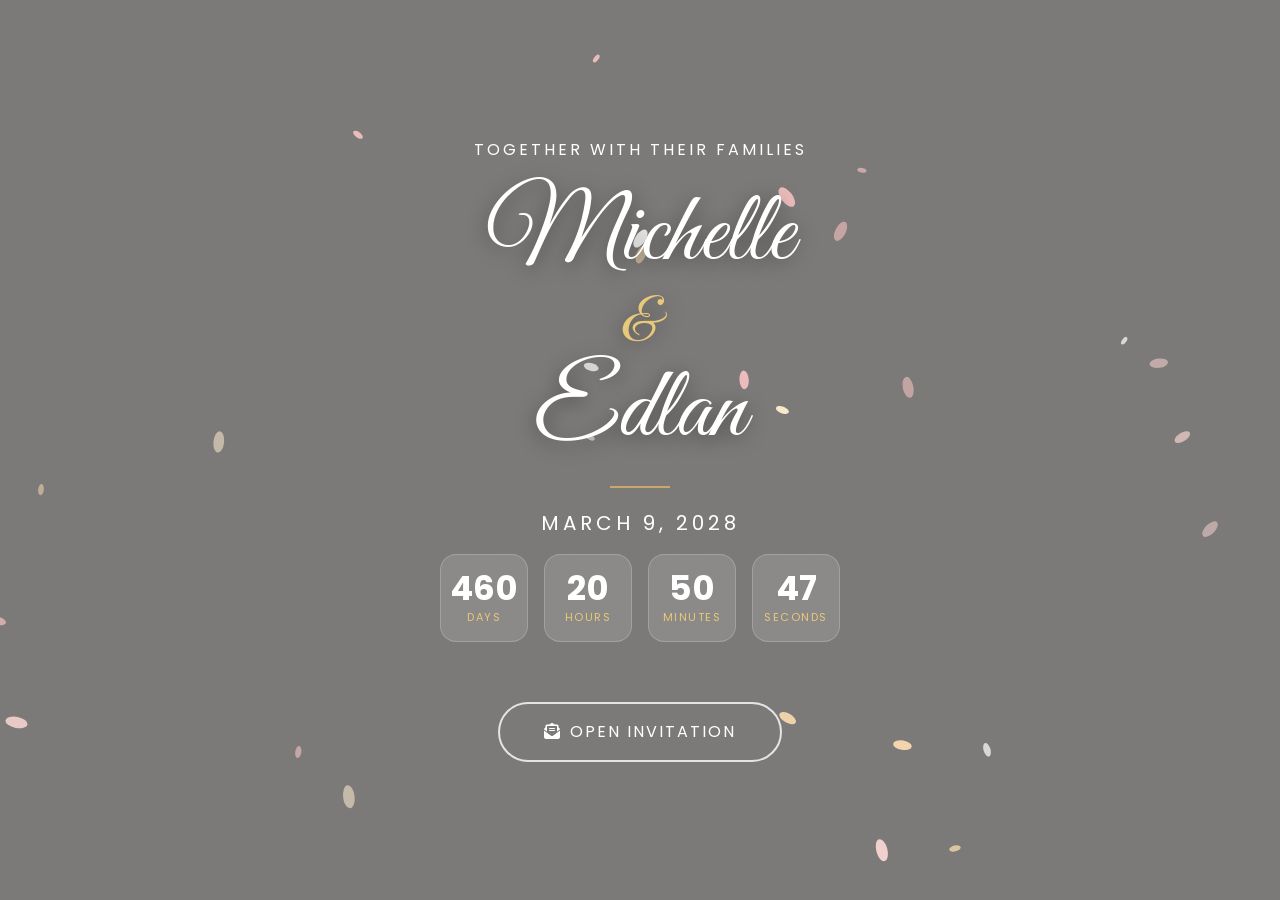
<file: index.html>
<!DOCTYPE html>
<html lang="en">
<head>
    <meta charset="UTF-8">
    <meta name="viewport" content="width=device-width, initial-scale=1.0">
    <title>Michelle & Edlan | March 9, 2028</title>

    <link href="https://cdn.jsdelivr.net/npm/bootstrap@5.3.7/dist/css/bootstrap.min.css" rel="stylesheet">
    <link rel="stylesheet" href="css/style.css">

    <link rel="preconnect" href="https://fonts.googleapis.com">
    <link rel="preconnect" href="https://fonts.gstatic.com" crossorigin>
    <link href="https://fonts.googleapis.com/css2?family=Cormorant+Garamond:wght@400;500;600&family=Great+Vibes&family=Poppins:wght@300;400;500&display=swap" rel="stylesheet">
    <!-- Icons -->
    <link rel="stylesheet" href="https://cdnjs.cloudflare.com/ajax/libs/font-awesome/6.5.2/css/all.min.css">
    <link rel="icon" href="favicon.svg" type="image/svg+xml">
</head>
<body>

    <section class="hero">
        <!-- Parallax background layer -->
        <div class="hero-bg" id="hero-bg"></div>

        <!-- Floating petal canvas -->
        <canvas id="petal-canvas"></canvas>

        <div class="hero-content">
            <p class="intro" id="family-text">Together with their families</p>

            <h1 class="couple" id="couple-names">
                Michelle
                <span>&amp;</span>
                Edlan
            </h1>

            <div class="hero-divider"></div>

            <p class="date" id="wedding-date-text">March 9, 2028</p>

            <!-- Live Countdown -->
            <div id="countdown" class="countdown mt-3">
                <div class="countdown-unit">
                    <span id="days">0</span>
                    <small>Days</small>
                </div>
                <div class="countdown-unit">
                    <span id="hours">0</span>
                    <small>Hours</small>
                </div>
                <div class="countdown-unit">
                    <span id="minutes">0</span>
                    <small>Minutes</small>
                </div>
                <div class="countdown-unit">
                    <span id="seconds">0</span>
                    <small>Seconds</small>
                </div>
            </div>

            <button class="open-btn" id="openInvitation">
                <i class="fa-solid fa-envelope-open-text" style="margin-right:8px;"></i>Open Invitation
            </button>
        </div>

    </section>

    <script src="js/script.js"></script>
    <script src="https://cdn.jsdelivr.net/npm/bootstrap@5.3.7/dist/js/bootstrap.bundle.min.js"></script>

</body>
</html>
</file>
<file: css/style.css>
* {
    margin: 0;
    padding: 0;
    box-sizing: border-box;
}

body {
    font-family: 'Poppins', sans-serif;
    background: #f8f5f0;
    opacity: 1;
    transition: opacity 0.5s ease-in-out;
}

/* ===================== HERO ===================== */
.hero {
    height: 100vh;
    display: flex;
    flex-direction: column;
    justify-content: center;
    align-items: center;
    text-align: center;
    color: white;
    position: relative;
    overflow: hidden;
}

/* Parallax background handled via JS; fallback */
.hero-bg {
    position: absolute;
    inset: 0;
    background:
        linear-gradient(rgba(0, 0, 0, .5), rgba(0, 0, 0, .5)),
        url("https://images.unsplash.com/photo-1519741497674-611481863552?auto=format&fit=crop&w=1600&q=80");
    background-size: cover;
    background-position: center;
    transform: scale(1.1);
    transition: transform 0.1s linear;
    z-index: 0;
}

.hero-content {
    position: relative;
    z-index: 2;
}

/* Floating petal canvas */
#petal-canvas {
    position: absolute;
    inset: 0;
    z-index: 1;
    pointer-events: none;
}

.intro {
    font-size: 16px;
    letter-spacing: 3px;
    margin-bottom: 20px;
    text-transform: uppercase;
    opacity: 0;
    animation: fadeSlideUp 1.2s ease forwards;
    animation-delay: 0.4s;
}

.couple {
    font-family: 'Great Vibes', cursive;
    font-size: 100px;
    font-weight: 400;
    line-height: 1.1;
    opacity: 0;
    animation: fadeSlideUp 1.5s ease forwards;
    animation-delay: 1.2s;
    text-shadow: 0 4px 20px rgba(0, 0, 0, 0.4);
}

.couple span {
    display: block;
    font-size: 60px;
    color: #e8c97a;
}

.date {
    margin-top: 20px;
    font-size: 20px;
    letter-spacing: 4px;
    text-transform: uppercase;
    opacity: 0;
    animation: fadeSlideUp 1.5s ease forwards;
    animation-delay: 2s;
}

/* Decorative divider */
.hero-divider {
    width: 60px;
    height: 2px;
    background: #c8a96a;
    margin: 18px auto;
    opacity: 0;
    animation: fadeSlideUp 1.5s ease forwards;
    animation-delay: 1.8s;
}

/* ===================== COUNTDOWN ===================== */
.countdown {
    display: flex;
    justify-content: center;
    gap: 16px;
    margin: 30px 0;
    flex-wrap: wrap;
    opacity: 0;
    animation: fadeSlideUp 1.5s ease forwards;
    animation-delay: 2.4s;
}

.countdown-unit {
    display: flex;
    flex-direction: column;
    align-items: center;
    justify-content: center;
    background: rgba(255, 255, 255, 0.12);
    backdrop-filter: blur(12px);
    -webkit-backdrop-filter: blur(12px);
    border: 1px solid rgba(255, 255, 255, 0.2);
    width: 88px;
    height: 88px;
    border-radius: 16px;
    transition: transform 0.2s ease;
}

.countdown-unit:hover {
    transform: translateY(-4px);
}

.countdown-unit span {
    font-size: 34px;
    font-weight: 700;
    line-height: 1;
    color: #fff;
}

.countdown-unit small {
    font-size: 11px;
    letter-spacing: 1.5px;
    text-transform: uppercase;
    color: #e8c97a;
    margin-top: 4px;
}

/* ===================== OPEN INVITATION BUTTON ===================== */
.open-btn {
    margin-top: 30px;
    padding: 16px 44px;
    border: 2px solid rgba(255, 255, 255, 0.8);
    border-radius: 50px;
    background: transparent;
    color: white;
    font-family: 'Poppins', sans-serif;
    font-size: 16px;
    letter-spacing: 2px;
    text-transform: uppercase;
    cursor: pointer;
    position: relative;
    overflow: hidden;
    transition: color 0.35s ease, border-color 0.35s ease;
    opacity: 0;
    animation: fadeSlideUp 1.5s ease forwards;
    animation-delay: 2.8s;
}

.open-btn::before {
    content: '';
    position: absolute;
    inset: 0;
    background: #c8a96a;
    transform: scaleX(0);
    transform-origin: left;
    transition: transform 0.35s ease;
    z-index: -1;
}

.open-btn:hover {
    border-color: #c8a96a;
    color: white;
}

.open-btn:hover::before {
    transform: scaleX(1);
}


/* ===================== ANIMATIONS ===================== */
@keyframes fadeSlideUp {
    from {
        opacity: 0;
        transform: translateY(28px);
    }
    to {
        opacity: 1;
        transform: translateY(0);
    }
}

/* ===================== FADE-OUT (page transition) ===================== */
body.fade-out {
    opacity: 0;
}

/* ===================== RESPONSIVE ===================== */
@media (max-width: 768px) {
    .couple { font-size: 68px; }
    .couple span { font-size: 44px; }
    .countdown-unit { width: 76px; height: 76px; }
    .countdown-unit span { font-size: 28px; }
}

@media (max-width: 480px) {
    .couple { font-size: 54px; }
    .couple span { font-size: 36px; }
}
</file>
